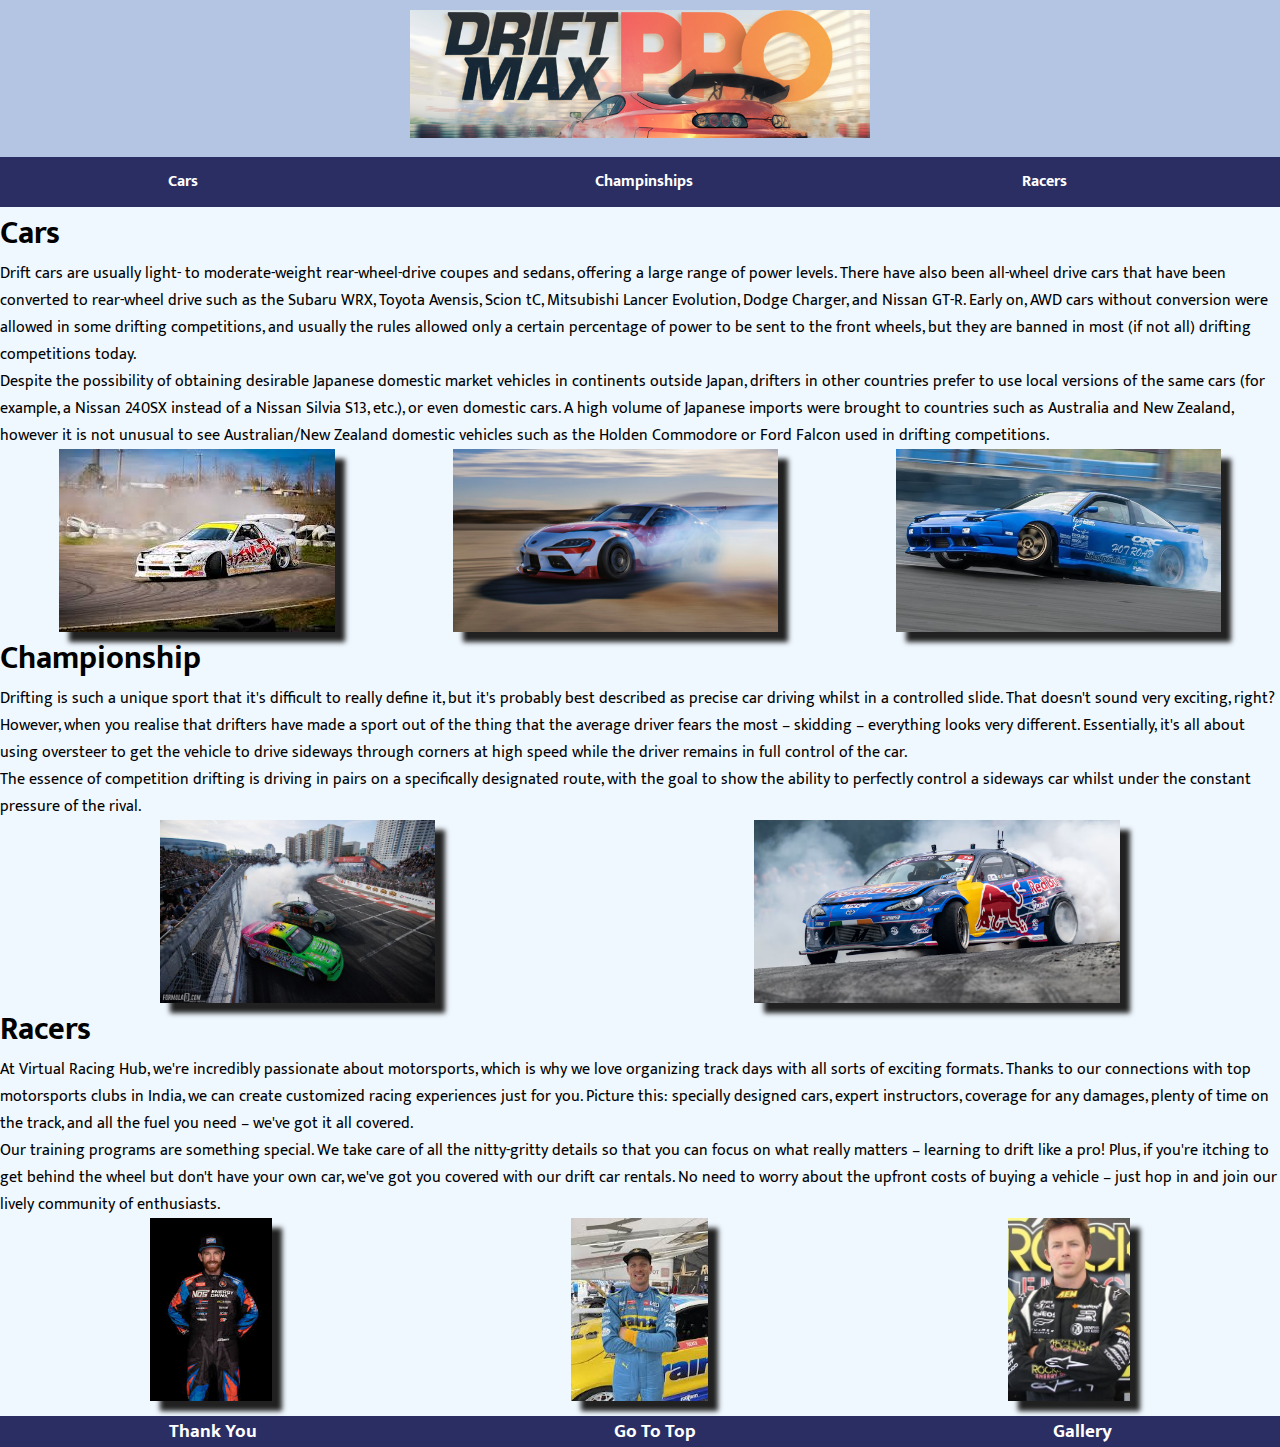
<file: index.html>
<!DOCTYPE html>
<html lang="en">
<head>
    <meta charset="UTF-8">
    <meta name="viewport" content="width=device-width, initial-scale=1.0">
    
    <title>Document</title>
    <link rel="icon" type="image/x-icon" href="images/fav.png">
</head>
<body>
    <link rel="stylesheet" href="style drift pro.css">
    <div class="logo flex">
        <div class = "logo img"><img src="images/logo.jpg" alt="company logo"></div></div>

        <nav><div class="navbar flex">
          
             <div class="hi flex">
            <a href="cars.html"><h4>Cars</h4></a>
        </div>
            <div class="hi flex"><a href="championship.html"><h4>Champinships</h4></a></div>
            <div class="hi flex"> <a href="racer.html"><h4>Racers</h4></a></div>
        </div>
    
        </nav>
        <main>
            <h1 id="cars">Cars</h1>
            <p>Drift cars are usually light- to moderate-weight rear-wheel-drive coupes and sedans, offering a large range of power levels. There have also been all-wheel drive cars that have been converted to rear-wheel drive such as the Subaru WRX, Toyota Avensis, Scion tC, Mitsubishi Lancer Evolution, Dodge Charger, and Nissan GT-R. Early on, AWD cars without conversion were allowed in some drifting competitions, and usually the rules allowed only a certain percentage of power to be sent to the front wheels, but they are banned in most (if not all) drifting competitions today.</p>
          <p>Despite the possibility of obtaining desirable Japanese domestic market vehicles in continents outside Japan, drifters in other countries prefer to use local versions of the same cars (for example, a Nissan 240SX instead of a Nissan Silvia S13, etc.), or even domestic cars. A high volume of Japanese imports were brought to countries such as Australia and New Zealand, however it is not unusual to see Australian/New Zealand domestic vehicles such as the Holden Commodore or Ford Falcon used in drifting competitions.</p>   
           <div class="cardiv flex ">
            <img class="carimages" src="images/mazada.jpeg" alt="mazada">
            <img class="carimages"  height="183px" src="images/supra.jpg" alt="supra">
            <img class="carimages"  height="183px" src="images/nissan.jpg" alt="nissan 240 sx">
           </div>

           <h1 id="cars">Championship</h1>
            <p>Drifting is such a unique sport that it's difficult to really define it, but it's probably best described as precise car driving whilst in a controlled slide. That doesn't sound very exciting, right? However, when you realise that drifters have made a sport out of the thing that the average driver fears the most – skidding – everything looks very different. Essentially, it's all about using oversteer to get the vehicle to drive sideways through corners at high speed while the driver remains in full control of the car.</p>
          <p>The essence of competition drifting is driving in pairs on a specifically designated route, with the goal to show the ability to perfectly control a sideways car whilst under the constant pressure of the rival.

          </p>   
           <div class="cardiv flex ">
            <img class="carimages" height="183px" src="images/formula d.jpg" alt="formula d">
            
            <img class="carimages"  height="183px" src="images/dc.avif" alt="dc">
           </div>
           <h1 id="cars">Racers</h1>
           <p>At Virtual Racing Hub, we're incredibly passionate about motorsports, which is why we love organizing track days with all sorts of exciting formats. Thanks to our connections with top motorsports clubs in India, we can create customized racing experiences just for you. Picture this: specially designed cars, expert instructors, coverage for any damages, plenty of time on the track, and all the fuel you need – we've got it all covered.</p>
           <p>Our training programs are something special. We take care of all the nitty-gritty details so that you can focus on what really matters – learning to drift like a pro! Plus, if you're itching to get behind the wheel but don't have your own car, we've got you covered with our drift car rentals. No need to worry about the upfront costs of buying a vehicle – just hop in and join our lively community of enthusiasts.</p>
           <div class="cardiv flex ">
            <img class="carimages" height="183px" src="images/cf.jpeg" alt="mazada">
            <img class="carimages"  height="183px" src="images/rt.jpeg" alt="supra">
            <img class="carimages"  height="183px" src="images/tf.jpg" alt="nissan 240 sx">
           </div>
        </main>
        <footer>

            <div class="flex footer">
            <div class="flex"><h3>Thank You</h3></div>
            <div class="flex"><a href="#"><h3>Go To Top</h3></a></div>
            <div class="flex"><a href="gallery.html"><h3>Gallery</h3></a></div>
        </div>
        </footer>

    </body>

</html>
</file>
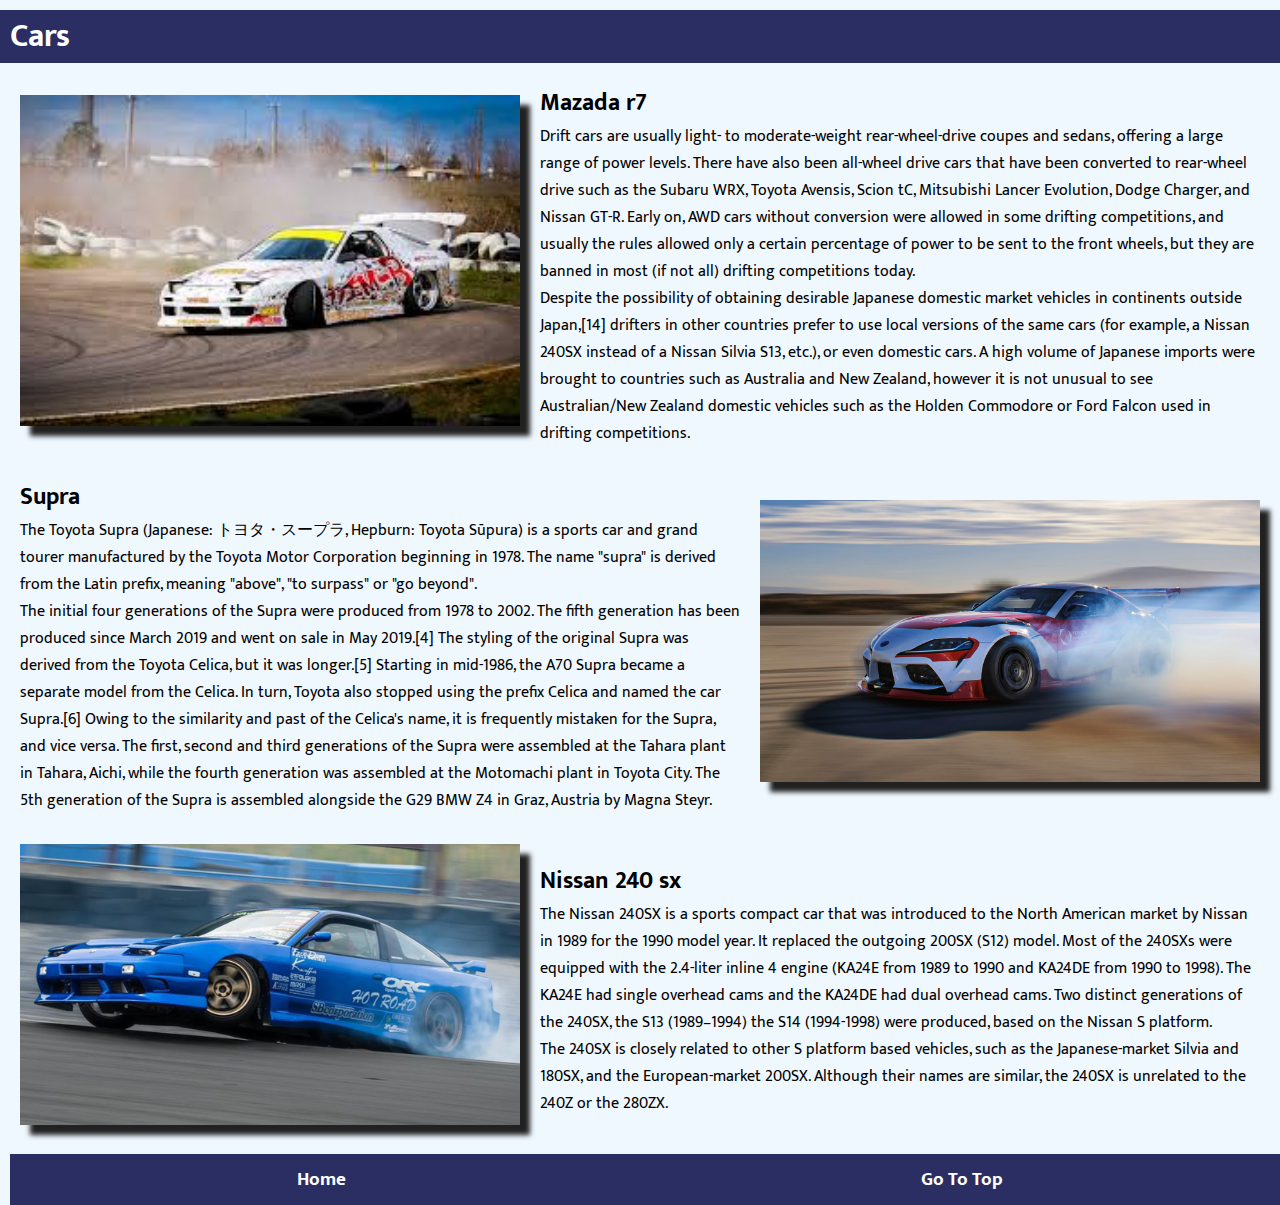
<file: cars.html>
<!DOCTYPE html>
<html lang="en">
<head>
    <meta charset="UTF-8">
    <meta name="viewport" content="width=device-width, initial-scale=1.0">
    <link rel="icon" type="image/x-icon" href="images/fav.png">
    <title>cars</title>
<link rel="stylesheet" href="cars.css">
</head>
<body>
    <header>
        <div class="flex"><h1>Cars</h1></div>
    </header>
    <main>
        
            <div class="flex">
                <div> <img class="img" width="500px" src="images/mazada.jpeg" alt="mazada"></div>
                    <div>  <h2 >Mazada r7</h2>
                <p >Drift cars are usually light- to moderate-weight rear-wheel-drive coupes and sedans, offering a large range of power levels. There have also been all-wheel drive cars that have been converted to rear-wheel drive such as the Subaru WRX, Toyota Avensis, Scion tC, Mitsubishi Lancer Evolution, Dodge Charger, and Nissan GT-R. Early on, AWD cars without conversion were allowed in some drifting competitions, and usually the rules allowed only a certain percentage of power to be sent to the front wheels, but they are banned in most (if not all) drifting competitions today.                </p>

                <p>Despite the possibility of obtaining desirable Japanese domestic market vehicles in continents outside Japan,[14] drifters in other countries prefer to use local versions of the same cars (for example, a Nissan 240SX instead of a Nissan Silvia S13, etc.), or even domestic cars. A high volume of Japanese imports were brought to countries such as Australia and New Zealand, however it is not unusual to see Australian/New Zealand domestic vehicles such as the Holden Commodore or Ford Falcon used in drifting competitions.</p>
            </div>
            </div>

            <div class="flex hi">
                <div>  <img class="img" width="500px" src="images/supra.jpg" alt="supra"></div>
                    <div>  <h2 >Supra</h2>
                <p >The Toyota Supra (Japanese: トヨタ・スープラ, Hepburn: Toyota Sūpura) is a sports car and grand tourer manufactured by the Toyota Motor Corporation beginning in 1978. The name "supra" is derived from the Latin prefix, meaning "above", "to surpass" or "go beyond".                </p>

                <p>The initial four generations of the Supra were produced from 1978 to 2002. The fifth generation has been produced since March 2019 and went on sale in May 2019.[4] The styling of the original Supra was derived from the Toyota Celica, but it was longer.[5] Starting in mid-1986, the A70 Supra became a separate model from the Celica. In turn, Toyota also stopped using the prefix Celica and named the car Supra.[6] Owing to the similarity and past of the Celica's name, it is frequently mistaken for the Supra, and vice versa. The first, second and third generations of the Supra were assembled at the Tahara plant in Tahara, Aichi, while the fourth generation was assembled at the Motomachi plant in Toyota City. The 5th generation of the Supra is assembled alongside the G29 BMW Z4 in Graz, Austria by Magna Steyr.

                </p>
            </div>
            </div>

            <div class="flex">
                <div> <img class="img" width="500px" src="images/nissan.jpg" alt="nissan"></div>
                    <div> <h2 >Nissan 240 sx</h2>
                <p >   The Nissan 240SX is a sports compact car that was introduced to the North American market by Nissan in 1989 for the 1990 model year. It replaced the outgoing 200SX (S12) model. Most of the 240SXs were equipped with the 2.4-liter inline 4 engine (KA24E from 1989 to 1990 and KA24DE from 1990 to 1998). The KA24E had single overhead cams and the KA24DE had dual overhead cams. Two distinct generations of the 240SX, the S13 (1989–1994) the S14 (1994-1998) were produced, based on the Nissan S platform.            </p>

                <p>The 240SX is closely related to other S platform based vehicles, such as the Japanese-market Silvia and 180SX, and the European-market 200SX. Although their names are similar, the 240SX is unrelated to the 240Z or the 280ZX.</p>
            </div>
            </div>

            
        
    </main>

</body>
<footer>
    <div class="flex footer">
        <div><h3><a href="index.html">Home</a></h3></div >
            <div><h3><a href="#">Go To Top</a></h3></div>
    </div>
</footer>
</html>
</file>
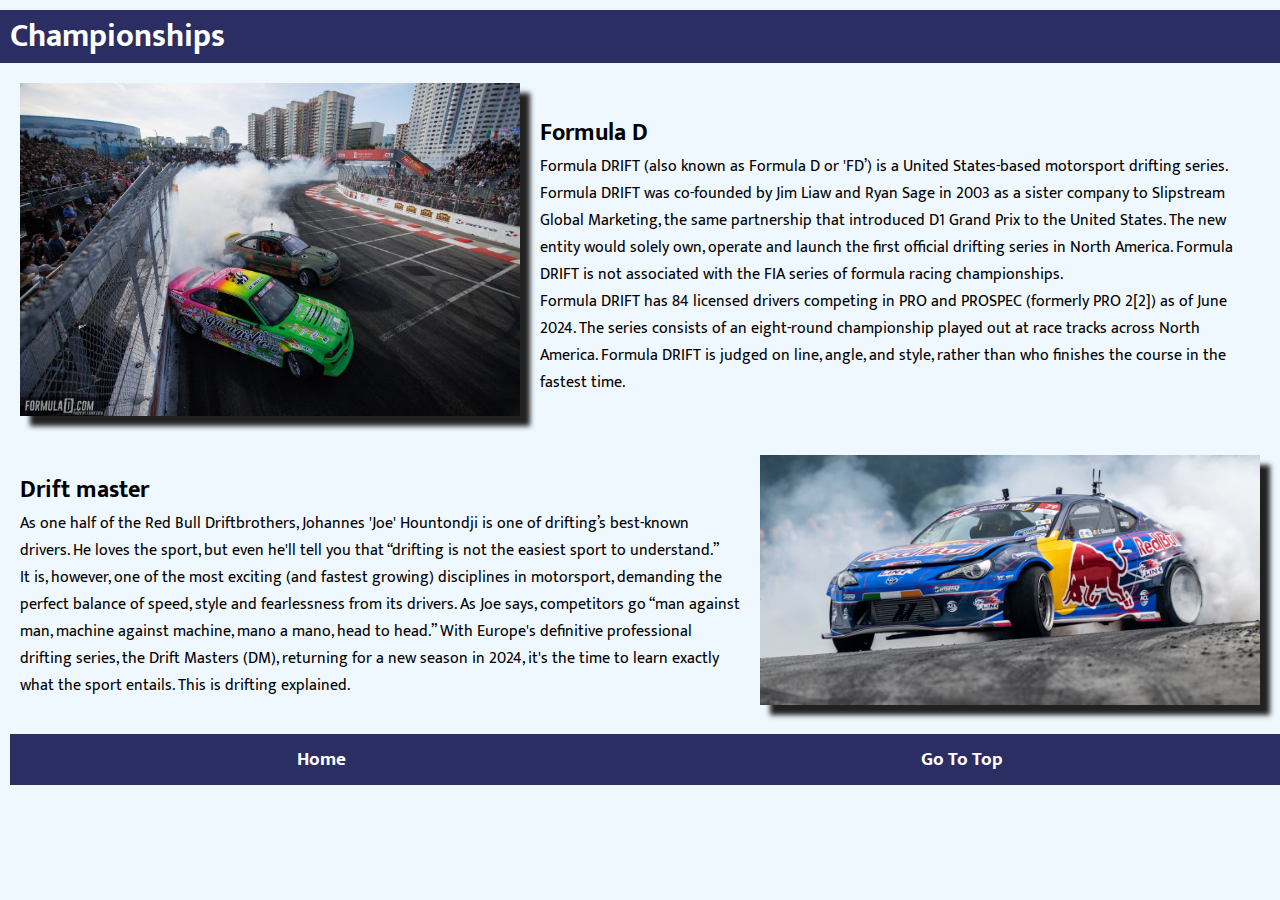
<file: championship.html>
<!DOCTYPE html>
<html lang="en">
<head>
    <meta charset="UTF-8">
    <meta name="viewport" content="width=device-width, initial-scale=1.0">
    <link rel="icon" type="image/x-icon" href="images/fav.png">
    <title>Championship</title>
<link rel="stylesheet" href="cars.css">
</head>
<body>
    <header>
        <div class="flex"><h1>Championships</h1></div>
    </header>
    <main>
        
            <div class="flex">
                <div> <img class="img" width="500px" src="images/formula d.jpg" alt="mazada"></div>
                    <div>  <h2 >Formula D</h2>
              <p>Formula DRIFT (also known as Formula D or 'FD’) is a United States-based motorsport drifting series. Formula DRIFT was co-founded by Jim Liaw and Ryan Sage in 2003 as a sister company to Slipstream Global Marketing, the same partnership that introduced D1 Grand Prix to the United States. The new entity would solely own, operate and launch the first official drifting series in North America. Formula DRIFT is not associated with the FIA series of formula racing championships.</p>
                <p>Formula DRIFT has 84 licensed drivers competing in PRO and PROSPEC (formerly PRO 2[2]) as of June 2024. The series consists of an eight-round championship played out at race tracks across North America. Formula DRIFT is judged on line, angle, and style, rather than who finishes the course in the fastest time.</p>
            </div>
            </div>

            <div class="flex hi">
                <div>  <img class="img" width="500px" src="images/dc.avif" alt="supra"></div>
                    <div>  <h2 >Drift master</h2>
                <p>As one half of the Red Bull Driftbrothers, Johannes 'Joe' Hountondji is one of drifting’s best-known drivers. He loves the sport, but even he'll tell you that “drifting is not the easiest sport to understand.”</p>
                <p>It is, however, one of the most exciting (and fastest growing) disciplines in motorsport, demanding the perfect balance of speed, style and fearlessness from its drivers. As Joe says, competitors go “man against man, machine against machine, mano a mano, head to head.”
                    With Europe's definitive professional drifting series, the Drift Masters (DM), returning for a new season in 2024, it's the time to learn exactly what the sport entails. This is drifting explained.
                    
                    </p>
            </div>
            </div>

            
    </main>

</body>
<footer>
    <div class="flex footer">
        <div><h3><a href="index.html">Home</a></h3></div >
                        <div><h3><a href="#">Go To Top</a></h3></div>
    </div>
</footer>
</html>
</file>
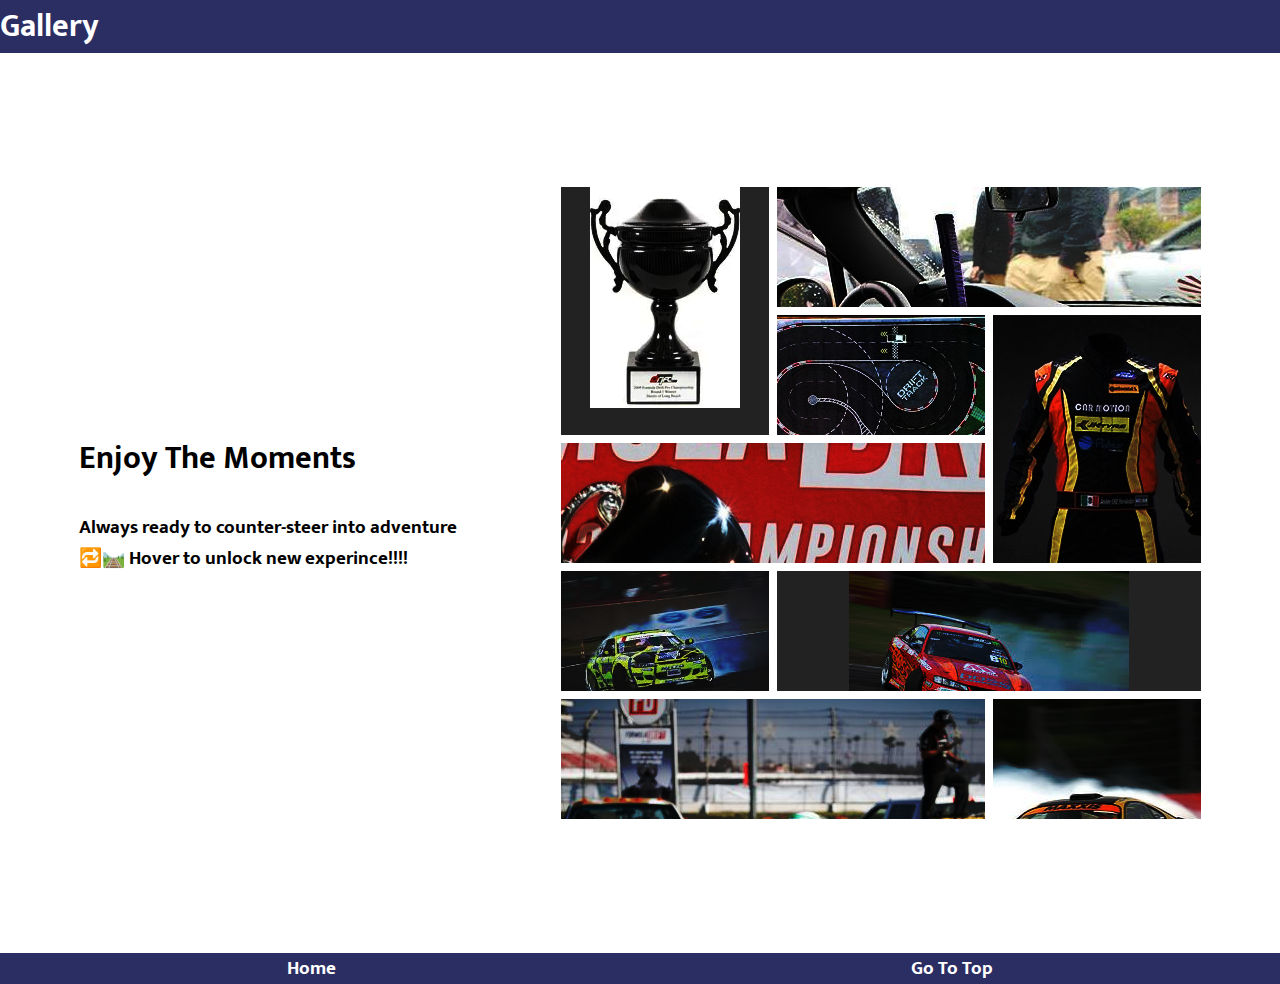
<file: gallery.html>
<!DOCTYPE html>
<html lang="en">
<head>
    <meta charset="UTF-8">
    <meta name="viewport" content="width=device-width, initial-scale=1.0">
    <link rel="icon" type="image/x-icon" href="images/fav.png">
    <title>Become a Racer</title>
    <link rel="stylesheet" href="gallery.css">
</head>
<body>

  <header>
    <div class=" text flex"><h1>Gallery</h1></div>
</header>
    
  <div class="outer">
    <div class="inner-tex">
      <div></div><h1>Enjoy The Moments</h1>
    <br>
      <h3>
        Always ready to counter-steer into adventure 🔁🛤️
        Hover to unlock new experince!!!!
      </h3>
    </div>
    
    <div class="inner-gal ">
      <div class="child" id="a" style="background-image: url(images/box1.png);"></div>
      <div class="child" id="b" style="background-image: url(images/box2.jpg);"></div>
      <div class="child" id="c" style="background-image: url(images/box3.jpeg);"></div>
      <div class="child" id="i" style="background-image: url(images/box9.jpg);"></div>
      <div class="child" id="f" style="background-image: url(images/box6.jpg);"></div>
      <div class="child" id="d" style="background-image: url(images/box4.jpeg);"></div>
      <div class="child" id="e" style="background-image: url(images/box5.jpeg);"></div>
      <div class="child" id="g" style="background-image: url(images/box7.jpg);"></div>
      <div class="child" id="h" style="background-image: url(images/box8.jpg);"></div>


        
        
    </div>


  </div>


</body>
<footer>
  <div class="flex footer">
      <div><h3><a href="index.html">Home</a></h3></div >
          <div><h3><a href="#">Go To Top</a></h3></div>
  </div>
</footer>
</html>
</file>
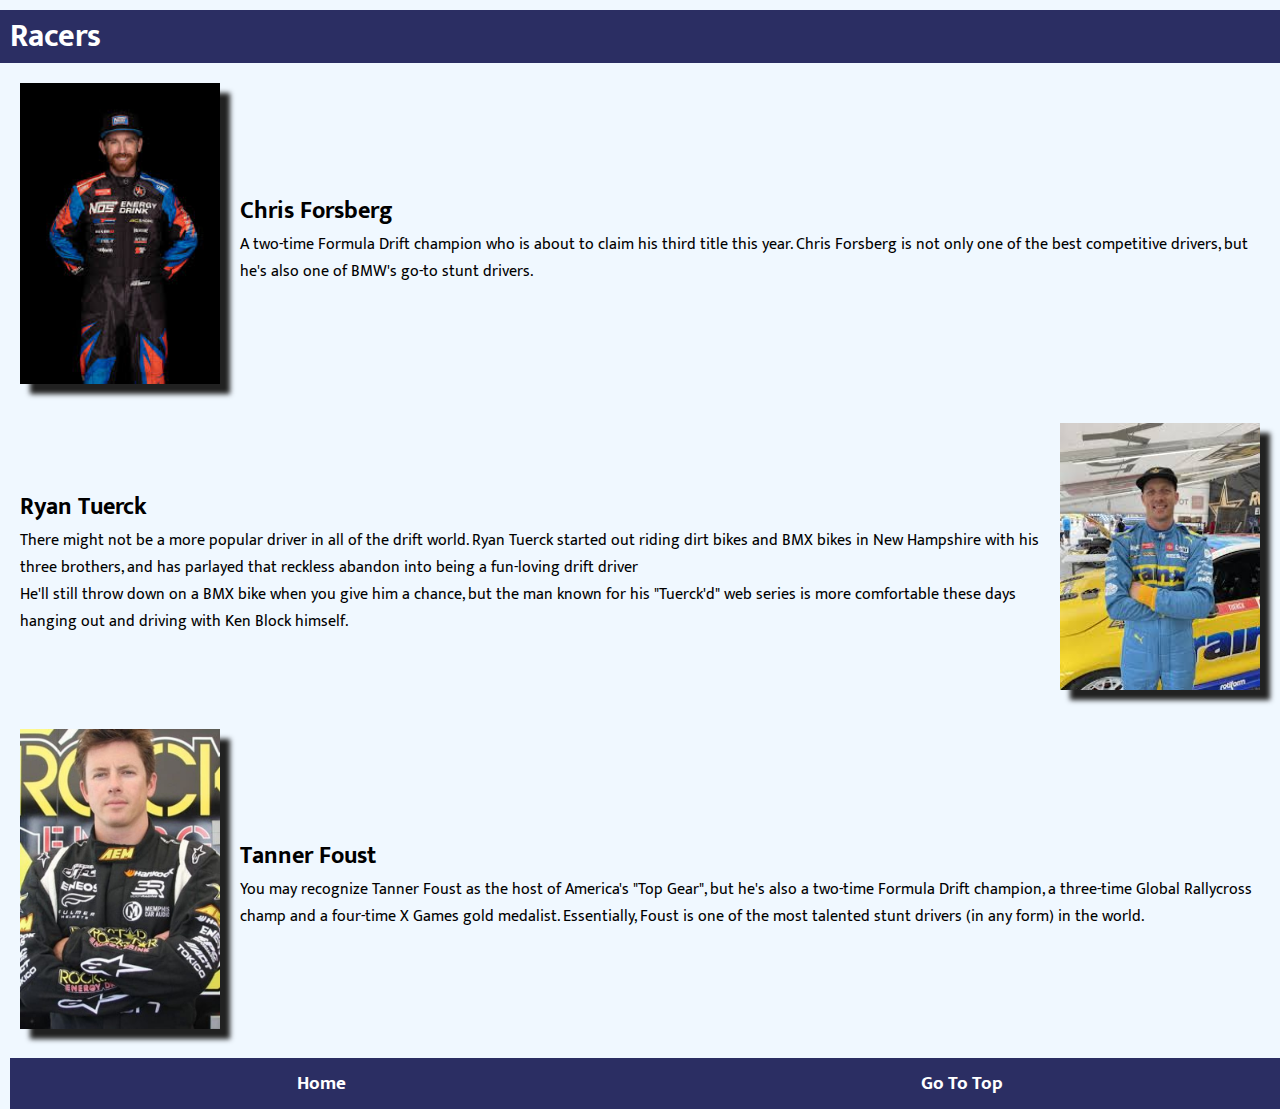
<file: racer.html>
<!DOCTYPE html>
<html lang="en">
<head>
    <meta charset="UTF-8">
    <meta name="viewport" content="width=device-width, initial-scale=1.0">
    <link rel="icon" type="image/x-icon" href="images/fav.png">
    <title>Racer</title>
<link rel="stylesheet" href="cars.css">
</head>
<body>
    <header>
        <div class="flex"><h1>Racers</h1></div>
    </header>
    <main>
        
            <div class="flex">
                <div> <img class="img" width="200px" src="images/cf.jpeg" alt="mazada"></div>
                    <div>  <h2 >Chris Forsberg</h2>
<p>A two-time Formula Drift champion who is about to claim his third title this year. Chris Forsberg is not only one of the best competitive drivers, but he's also one of BMW's go-to stunt drivers.</p>
            </div>
            </div>

            <div class="flex hi">
                <div>  <img class="img" width="200px" src="images/rt.jpeg" alt="supra"></div>
                    <div>  <h2 >Ryan Tuerck</h2>
<p>There might not be a more popular driver in all of the drift world. Ryan Tuerck started out riding dirt bikes and BMX bikes in New Hampshire with his three brothers, and has parlayed that reckless abandon into being a fun-loving drift driver</p>
<p>He'll still throw down on a BMX bike when you give him a chance, but the man known for his "Tuerck'd" web series is more comfortable these days hanging out and driving with Ken Block himself.</p>
            </div>
            </div>

            <div class="flex">
                <div> <img class="img" width="200px" src="images/tf.jpg" alt="nissan"></div>
                    <div> <h2 >Tanner Foust</h2>
<p>You may recognize Tanner Foust as the host of America's "Top Gear", but he's also a two-time Formula Drift champion, a three-time Global Rallycross champ and a four-time X Games gold medalist. Essentially, Foust is one of the most talented stunt drivers (in any form) in the world.</p>

            </div>
            </div>

            
        
    </main>

</body>
<footer>
    <div class="flex footer">
        <div><h3><a href="index.html">Home</a></h3></div >
                        <div><h3><a href="#">Go To Top</a></h3></div>
    </div>
</footer>
</html>
</file>
<file: style drift pro.css>
@import url('https://fonts.googleapis.com/css2?family=Mukta:wght@200;300;400;500;600;700;800&family=Roboto:ital,wght@0,100;0,300;0,400;0,500;0,700;0,900;1,100;1,300;1,400;1,500;1,700;1,900&display=swap');
*{
    margin:  0;
    padding : 0;
    box-sizing: border-box;
    font-family: Mukta,sans-serif;
}
body{
    background-color: aliceblue;
}
.flex{
    display:flex;
    align-items: center;
}
.logo{
    
    background-color: #b4c5e4;
    justify-content:center;
}
.logo img{
    width: 500px;  
    position:relative;
    padding: 10px 20px;
}
/* nav */
nav{
    background-color: #2B2E63;
    height: 50px;
    border-bottom: 20px;
}
.navbar{
    flex-direction: row;
    justify-content: end;
    justify-content: space-around;
}
li{
    display: inline;
    text-size-adjust: 1.5rem;
}

a{
    color:white;
    text-decoration: none;
    padding-left: 20px;   
}
.hi{
   
    height: 50px; 
    width: 130px;
    border-radius: 10%;
}
.cardiv{
    justify-content: space-around;
}
footer{
    height:"20px";
    background-color: #2B2E63;
    align-items: center;
    color: white;
}

.carimages{
    /* padding: 10px; */
    box-shadow: 10px 10px 5px rgb(33, 33, 33) ;
    transition-duration: 2s;
}
.carimages:hover{
    box-shadow: -10px -10px 5px rgb(164, 162, 162) ;
}
.footer{
    margin-top: 15px;
    justify-content: space-around;
    align-items: center;
}
</file>
<file: cars.css>
@import url('https://fonts.googleapis.com/css2?family=Mukta:wght@200;300;400;500;600;700;800&family=Roboto:ital,wght@0,100;0,300;0,400;0,500;0,700;0,900;1,100;1,300;1,400;1,500;1,700;1,900&display=swap');
*{
    margin:  0;
    padding : 0;
    box-sizing: border-box;
    font-family: Mukta,sans-serif;}
    h3{
        color: #fff;
    }
    .flex{
        display:flex;
        align-items: center;
    }
    header{
        background-color:  #2B2E63; 
        justify-content: center;
    }
    h1{
        color: white;
    }
    body{
        background-color: aliceblue;
    }
    .flex{
        display :flex;
        align-items: center;
    }
    div{
        margin: 10px;
    }
    .img{
        box-shadow: 10px 10px 5px rgb(33, 33, 33) ;
    transition-duration: 1s;
    }
    .img:hover{
        box-shadow: -10px -10px 5px rgb(164, 162, 162) ;
    }
    
    .text{
        float: right;
    }
    .hi{
        flex-direction: row-reverse;
    }
   
    a{
        color:white;
        text-decoration: none;   
    }

    .footer{
        width: 100vw;
        justify-content: space-around;
        margin-bottom: 0px;
        background-color: #2B2E63;
    }
    .bye{
        text-decoration: none;
    }
</file>
<file: gallery.css>
@import url('https://fonts.googleapis.com/css2?family=Mukta:wght@200;300;400;500;600;700;800&family=Roboto:ital,wght@0,100;0,300;0,400;0,500;0,700;0,900;1,100;1,300;1,400;1,500;1,700;1,900&display=swap');
*{
    margin:  0;
    padding : 0;
    box-sizing: border-box;
    font-family: Mukta,sans-serif;
    
}
.flex{
    display:flex;

}
header{
    background-color:  #2B2E63; 
    justify-content: center;
    color: white;
}
.text{
    ali
}
.outer{
    min-height: 100vh;
    display: flex;
    justify-content: space-evenly;
    align-items: center;
    gap: 20px;
    background: linear-gardient(to left , #000000,#00000081);
}
.inner-tex{
    flex-basis: 30%;
}
.inner-gal{
    flex-basis: 50%;
    display: grid;
    gap: 8px;
    grid-template-columns: repeat(3 ,1fr);
    grid-auto-rows: 120px;
}
.child{
    background-image: cover;
    background-position: top;
    border-image-repeat: none;
    background-color: #222;
    background-blend-mode: hard-light;
    transition-duration: 2s;
}
.child:hover{
    background-color: #e3d8d8;
    background-blend-mode: hard-light;
    background-position: center;
}
#a{
    grid-row: span 2;
    background-repeat: no-repeat;
}
#i{
    grid-row: span 2;
}
#b{
    grid-column: span 2;
}
#f{
    grid-column: span 2; 
}
#e{
    grid-column: span 2; 
    background-repeat: no-repeat;
}
#g{
    grid-column: span 2; 
}  
a{
    color:white;
    text-decoration: none;   
}

.footer{
    width: 100vw;
    justify-content: space-around;
    margin-bottom: 0px;
    background-color: #2B2E63;
}
</file>
